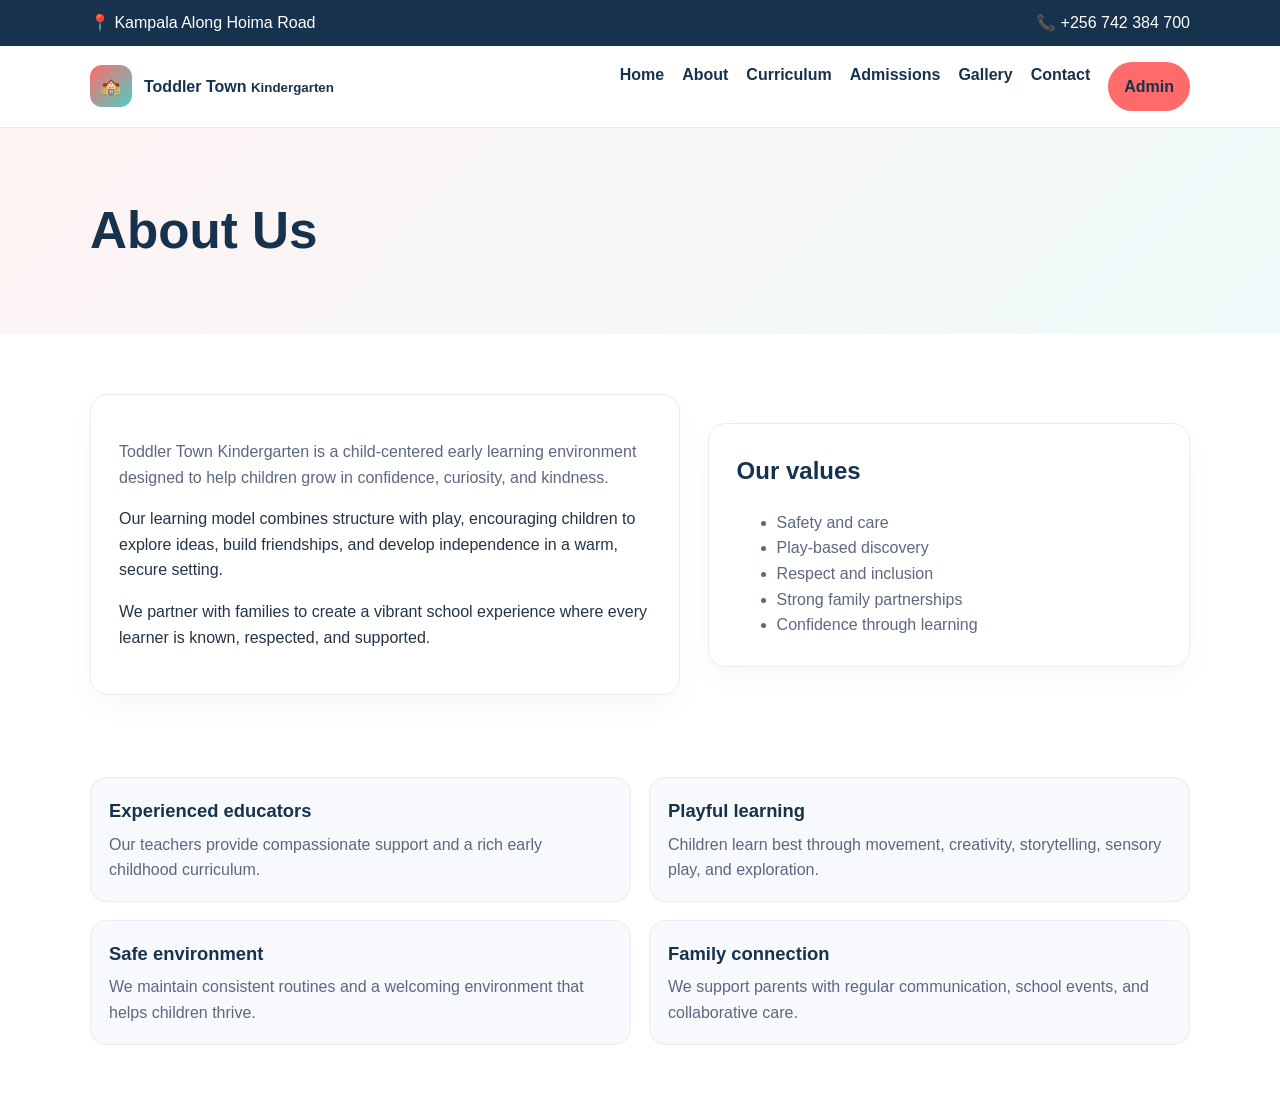
<file: about.html>
<!doctype html>
<html lang="en">
<head>
  <meta charset="utf-8">
  <meta name="viewport" content="width=device-width, initial-scale=1">
  <title>About | Toddler Town Kindergarten</title>
  <style>
    :root { --primary:#ff6b6b; --secondary:#4ecdc4; --dark:#17324d; --text:#243447; --muted:#5c6780; --light:#f7f9fc; --line:#e7edf5; }
    * { box-sizing: border-box; }
    body { margin:0; font-family: Arial, Helvetica, sans-serif; color: var(--text); background: #fff; line-height:1.6; }
    a { color: inherit; text-decoration: none; }
    .container { width: min(1100px, 92vw); margin: 0 auto; }
    .topbar { background: var(--dark); color:#fff; padding:10px 0; }
    .topbar-inner { display:flex; justify-content:space-between; gap:16px; flex-wrap:wrap; }
    .nav { background: rgba(255,255,255,.96); position: sticky; top:0; border-bottom:1px solid var(--line); }
    .nav-inner { display:flex; align-items:center; justify-content:space-between; gap:18px; padding:16px 0; }
    .brand { display:flex; align-items:center; gap:12px; font-weight:700; color:var(--dark); }
    .brand-mark { width:42px; height:42px; display:grid; place-items:center; border-radius:12px; background: linear-gradient(135deg, var(--primary), var(--secondary)); color:#fff; }
    .nav-links { display:flex; gap:18px; flex-wrap: wrap; }
    .nav-links a { color: var(--dark); font-weight: 600; }
    .btn { display:inline-block; padding:12px 16px; border-radius:999px; font-weight:700; }
    .btn-primary { background: var(--primary); color:#fff; }
    .btn-secondary { background: var(--secondary); color:#fff; }
    .page-header { background: linear-gradient(135deg, rgba(255,107,107,.08), rgba(78,205,196,.10)); padding: 62px 0; }
    .page-header h1 { margin:0; color: var(--dark); font-size: clamp(2.2rem, 4vw, 3.3rem); }
    .split { display: grid; grid-template-columns: 1.1fr .9fr; gap: 28px; align-items: center; padding: 60px 0; }
    .card { background: #fff; border:1px solid var(--line); border-radius:18px; padding:28px; box-shadow:0 12px 28px rgba(0,0,0,.03); }
    .muted { color: var(--muted); }
    .feature-grid { display:grid; grid-template-columns: repeat(2, minmax(0,1fr)); gap: 18px; margin-top:22px; }
    .feature { background: var(--light); border:1px solid var(--line); border-radius:16px; padding:18px; }
    .feature h3 { margin:0 0 6px; font-size:1.15rem; color:var(--dark); }
    .feature p { margin:0; color: var(--muted); }
    @media (max-width: 840px) { .split, .feature-grid { grid-template-columns: 1fr; } }
  </style>
</head>
<body>
  <div class="topbar">
    <div class="container topbar-inner">
      <div>📍 Kampala Along Hoima Road</div>
      <div>📞 +256 742 384 700</div>
    </div>
  </div>
  <nav class="nav">
    <div class="container nav-inner">
      <a href="index.html" class="brand">
        <span class="brand-mark">🏫</span>
        <span>Toddler Town <small>Kindergarten</small></span>
      </a>
      <div class="nav-links">
        <a href="index.html">Home</a>
        <a href="about.html">About</a>
        <a href="curriculum.html">Curriculum</a>
        <a href="admission.html">Admissions</a>
        <a href="gallery.html">Gallery</a>
        <a href="contact.html">Contact</a>
        <a href="admin.html" class="btn btn-primary">Admin</a>
      </div>
    </div>
  </nav>

  <header class="page-header">
    <div class="container">
      <h1>About Us</h1>
    </div>
  </header>

  <main class="container split">
    <div>
      <div class="card">
        <p class="muted">Toddler Town Kindergarten is a child-centered early learning environment designed to help children grow in confidence, curiosity, and kindness.</p>
        <p>Our learning model combines structure with play, encouraging children to explore ideas, build friendships, and develop independence in a warm, secure setting.</p>
        <p>We partner with families to create a vibrant school experience where every learner is known, respected, and supported.</p>
      </div>
    </div>
    <div class="card">
      <h2 style="margin-top:0; color:var(--dark);">Our values</h2>
      <ul style="margin:0; color: var(--muted);">
        <li>Safety and care</li>
        <li>Play-based discovery</li>
        <li>Respect and inclusion</li>
        <li>Strong family partnerships</li>
        <li>Confidence through learning</li>
      </ul>
    </div>
  </main>

  <section class="container" style="padding-bottom:60px;">
    <div class="feature-grid">
      <div class="feature">
        <h3>Experienced educators</h3>
        <p>Our teachers provide compassionate support and a rich early childhood curriculum.</p>
      </div>
      <div class="feature">
        <h3>Playful learning</h3>
        <p>Children learn best through movement, creativity, storytelling, sensory play, and exploration.</p>
      </div>
      <div class="feature">
        <h3>Safe environment</h3>
        <p>We maintain consistent routines and a welcoming environment that helps children thrive.</p>
      </div>
      <div class="feature">
        <h3>Family connection</h3>
        <p>We support parents with regular communication, school events, and collaborative care.</p>
      </div>
    </div>
  </section>
</body>
</html>
</file>
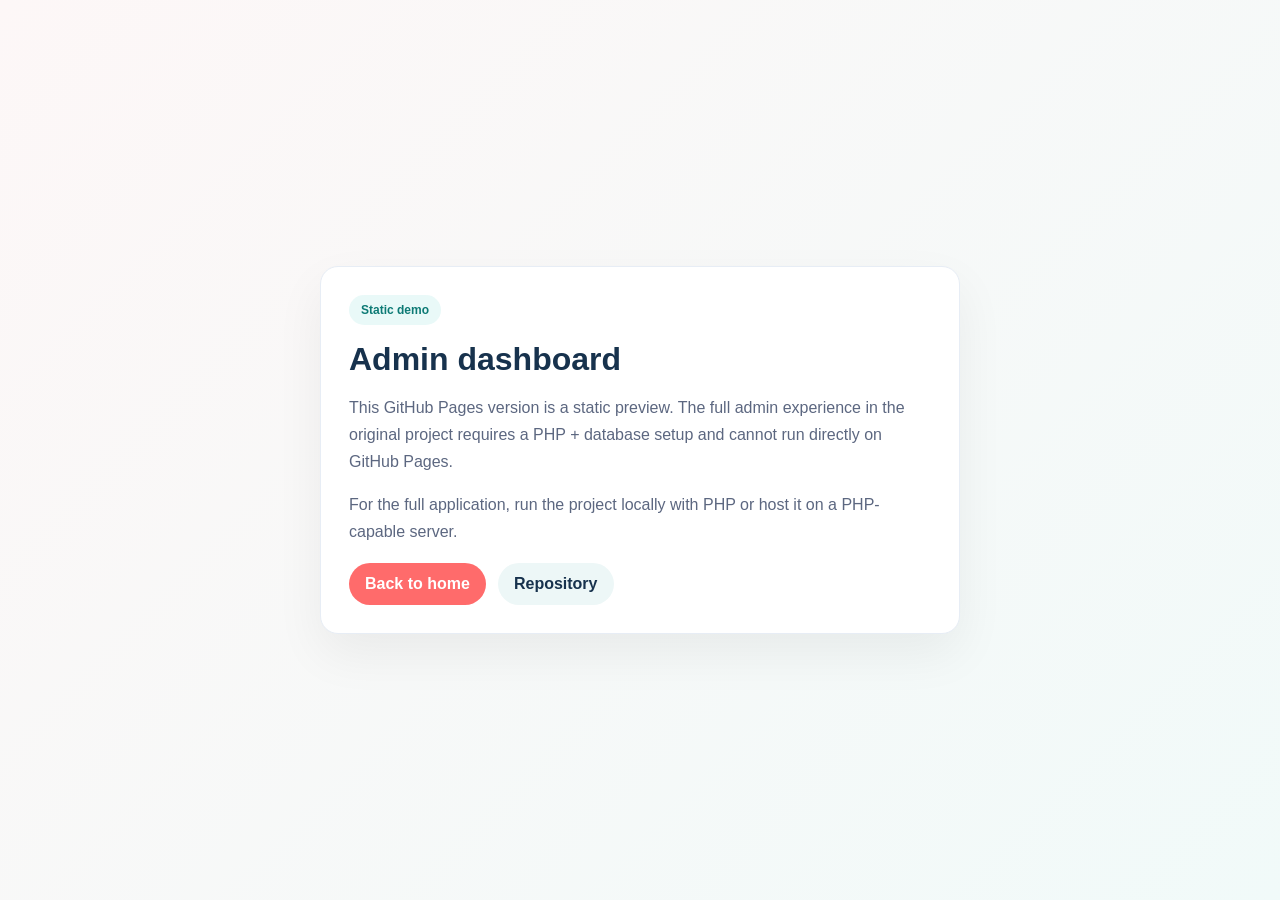
<file: admin.html>
<!doctype html>
<html lang="en">
<head>
  <meta charset="utf-8">
  <meta name="viewport" content="width=device-width, initial-scale=1">
  <title>Admin | Toddler Town Kindergarten</title>
  <style>
    :root { --primary:#ff6b6b; --secondary:#4ecdc4; --dark:#17324d; --text:#243447; --muted:#5c6780; --light:#f7f9fc; --line:#e7edf5; }
    * { box-sizing: border-box; }
    body { margin:0; font-family: Arial, Helvetica, sans-serif; color: var(--text); background: linear-gradient(135deg, #fdf7f7, #f1faf9); min-height:100vh; display:grid; place-items:center; }
    .card { width:min(640px, 92vw); background:#fff; border:1px solid var(--line); border-radius:18px; padding:28px; box-shadow:0 20px 50px rgba(0,0,0,.06); }
    .badge { display:inline-block; background: rgba(78,205,196,.12); color:#0d7a75; border-radius:999px; padding:8px 12px; font-size:12px; font-weight:700; }
    h1 { margin: 16px 0 10px; color: var(--dark); }
    p { color: var(--muted); line-height:1.7; }
    .btn { display:inline-block; padding:12px 16px; border-radius:999px; font-weight:700; text-decoration:none; }
    .btn-primary { background: var(--primary); color:#fff; }
    .btn-secondary { background: #edf7f7; color: var(--dark); }
  </style>
</head>
<body>
  <div class="card">
    <div class="badge">Static demo</div>
    <h1>Admin dashboard</h1>
    <p>This GitHub Pages version is a static preview. The full admin experience in the original project requires a PHP + database setup and cannot run directly on GitHub Pages.</p>
    <p>For the full application, run the project locally with PHP or host it on a PHP-capable server.</p>
    <div style="display:flex; gap:12px; flex-wrap:wrap; margin-top:18px;">
      <a class="btn btn-primary" href="index.html">Back to home</a>
      <a class="btn btn-secondary" href="https://github.com/shaficmugisha433/toddler-kindergarten">Repository</a>
    </div>
  </div>
</body>
</html>
</file>
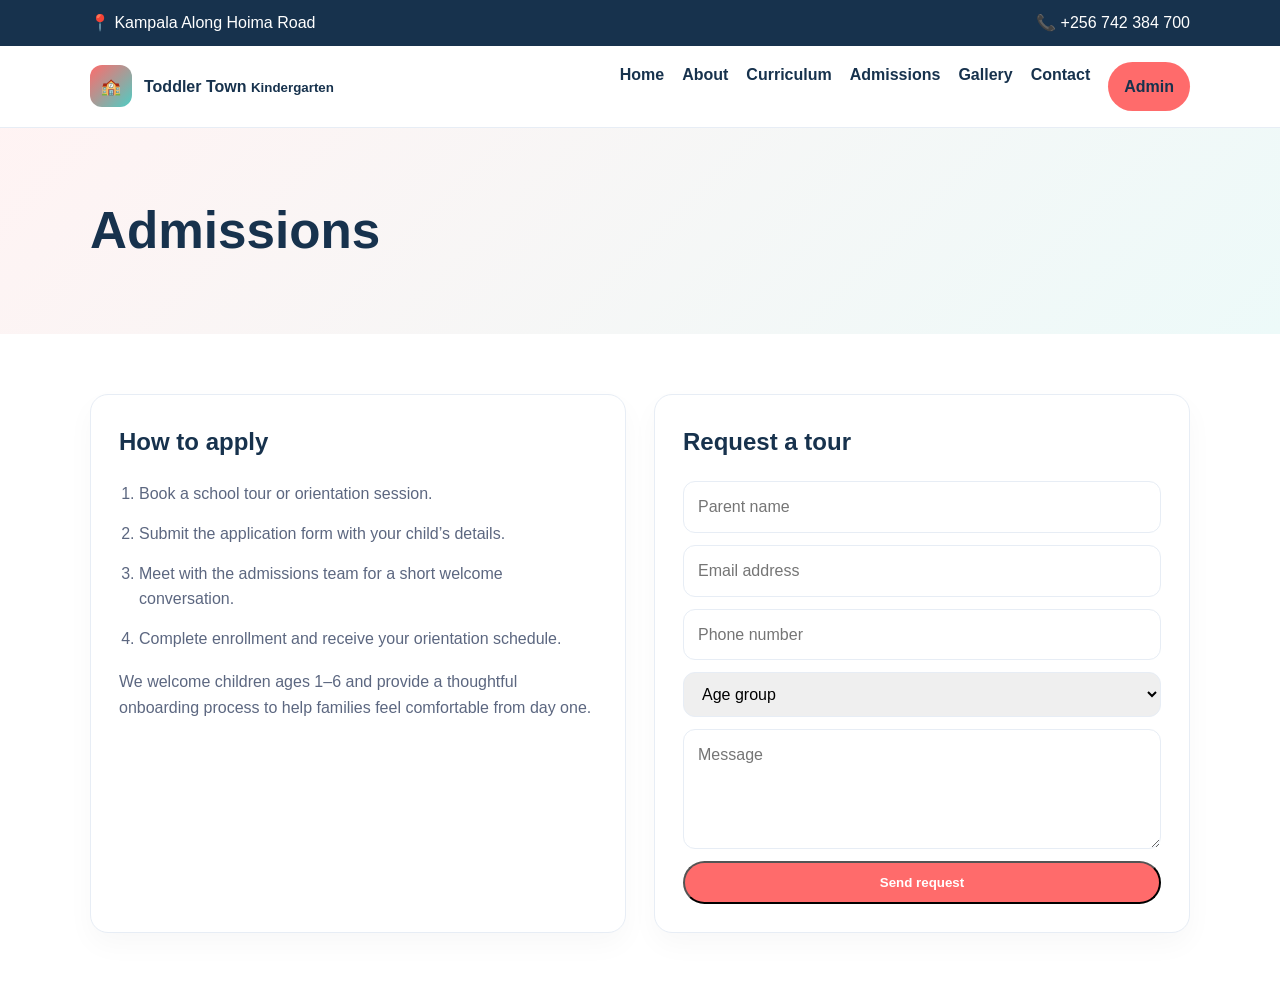
<file: admission.html>
<!doctype html>
<html lang="en">
<head>
  <meta charset="utf-8">
  <meta name="viewport" content="width=device-width, initial-scale=1">
  <title>Admissions | Toddler Town Kindergarten</title>
  <style>
    :root { --primary:#ff6b6b; --secondary:#4ecdc4; --dark:#17324d; --text:#243447; --muted:#5c6780; --light:#f7f9fc; --line:#e7edf5; }
    * { box-sizing: border-box; }
    body { margin:0; font-family: Arial, Helvetica, sans-serif; color: var(--text); background: #fff; line-height:1.6; }
    a { color: inherit; text-decoration: none; }
    .container { width: min(1100px, 92vw); margin: 0 auto; }
    .topbar { background: var(--dark); color:#fff; padding:10px 0; }
    .topbar-inner { display:flex; justify-content:space-between; gap:16px; flex-wrap:wrap; }
    .nav { background: rgba(255,255,255,.96); position: sticky; top:0; border-bottom:1px solid var(--line); }
    .nav-inner { display:flex; align-items:center; justify-content:space-between; gap:18px; padding:16px 0; }
    .brand { display:flex; align-items:center; gap:12px; font-weight:700; color:var(--dark); }
    .brand-mark { width:42px; height:42px; display:grid; place-items:center; border-radius:12px; background: linear-gradient(135deg, var(--primary), var(--secondary)); color:#fff; }
    .nav-links { display:flex; gap:18px; flex-wrap: wrap; }
    .nav-links a { color: var(--dark); font-weight: 600; }
    .btn { display:inline-block; padding:12px 16px; border-radius:999px; font-weight:700; }
    .btn-primary { background: var(--primary); color:#fff; }
    .page-header { background: linear-gradient(135deg, rgba(255,107,107,.08), rgba(78,205,196,.10)); padding: 62px 0; }
    .page-header h1 { margin:0; color: var(--dark); font-size: clamp(2.2rem, 4vw, 3.3rem); }
    .content { display:grid; grid-template-columns: 1fr 1fr; gap:28px; padding: 60px 0; }
    .card { background: #fff; border:1px solid var(--line); border-radius:18px; padding:28px; box-shadow:0 12px 28px rgba(0,0,0,.03); }
    .muted { color: var(--muted); }
    .steps { display:grid; gap:14px; margin: 0; padding-left: 20px; color: var(--muted); }
    form { display:grid; gap:12px; }
    input, select, textarea { width:100%; padding:12px 14px; border:1px solid var(--line); border-radius:12px; font:inherit; }
    textarea { min-height:120px; resize: vertical; }
    @media (max-width: 840px) { .content { grid-template-columns: 1fr; } }
  </style>
</head>
<body>
  <div class="topbar">
    <div class="container topbar-inner">
      <div>📍 Kampala Along Hoima Road</div>
      <div>📞 +256 742 384 700</div>
    </div>
  </div>
  <nav class="nav">
    <div class="container nav-inner">
      <a href="index.html" class="brand">
        <span class="brand-mark">🏫</span>
        <span>Toddler Town <small>Kindergarten</small></span>
      </a>
      <div class="nav-links">
        <a href="index.html">Home</a>
        <a href="about.html">About</a>
        <a href="curriculum.html">Curriculum</a>
        <a href="admission.html">Admissions</a>
        <a href="gallery.html">Gallery</a>
        <a href="contact.html">Contact</a>
        <a href="admin.html" class="btn btn-primary">Admin</a>
      </div>
    </div>
  </nav>

  <header class="page-header">
    <div class="container"><h1>Admissions</h1></div>
  </header>

  <main class="container content">
    <div class="card">
      <h2 style="margin-top:0; color:var(--dark);">How to apply</h2>
      <ol class="steps">
        <li>Book a school tour or orientation session.</li>
        <li>Submit the application form with your child’s details.</li>
        <li>Meet with the admissions team for a short welcome conversation.</li>
        <li>Complete enrollment and receive your orientation schedule.</li>
      </ol>
      <p class="muted" style="margin-top:18px;">We welcome children ages 1–6 and provide a thoughtful onboarding process to help families feel comfortable from day one.</p>
    </div>

    <div class="card">
      <h2 style="margin-top:0; color:var(--dark);">Request a tour</h2>
      <form>
        <input type="text" placeholder="Parent name" aria-label="Parent name">
        <input type="email" placeholder="Email address" aria-label="Email address">
        <input type="tel" placeholder="Phone number" aria-label="Phone number">
        <select aria-label="Child age group">
          <option>Age group</option>
          <option>Toddlers (1–2 years)</option>
          <option>Preschool (2–4 years)</option>
          <option>Kindergarten (4–6 years)</option>
        </select>
        <textarea placeholder="Message"></textarea>
        <button class="btn btn-primary" type="button">Send request</button>
      </form>
    </div>
  </main>
</body>
</html>
</file>
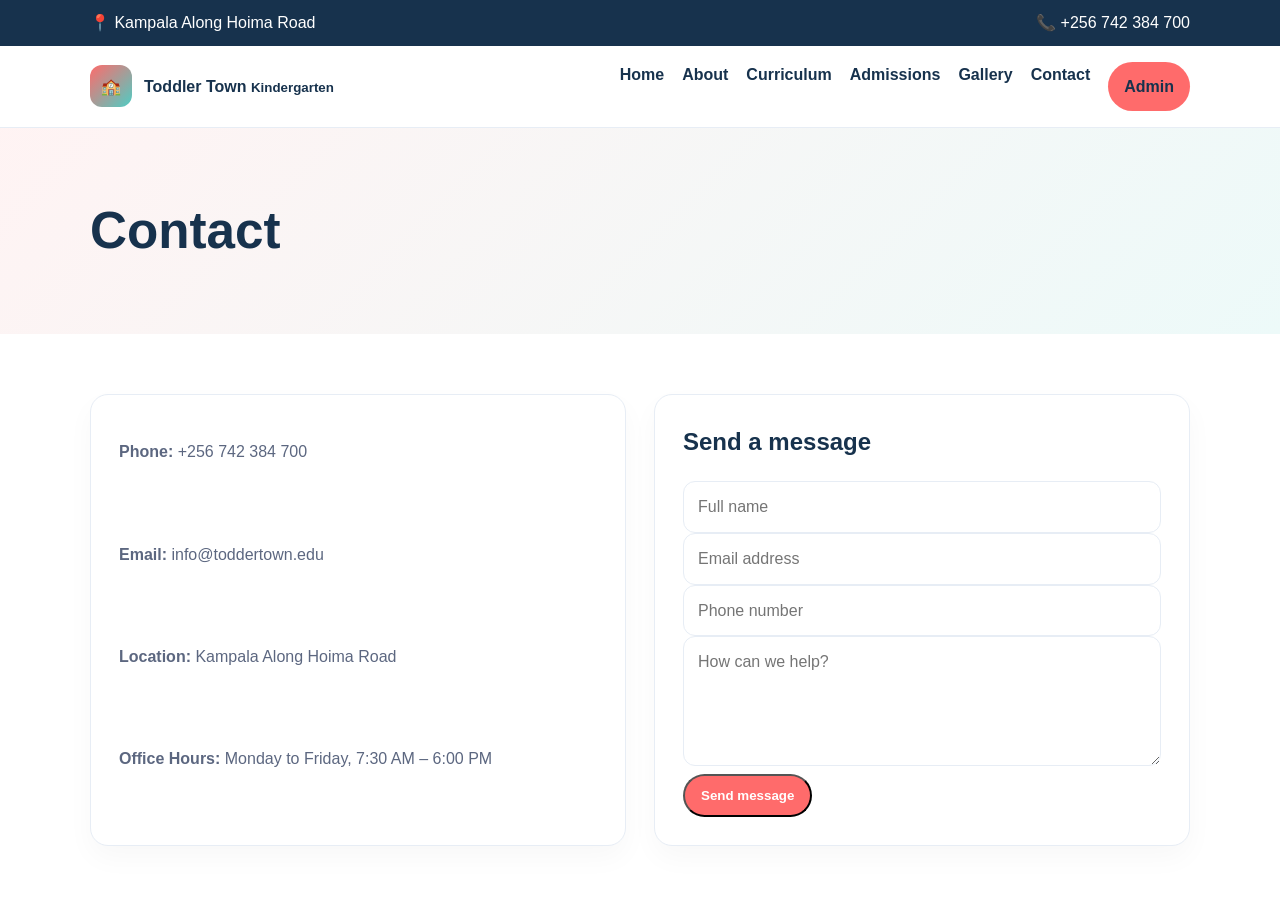
<file: contact.html>
<!doctype html>
<html lang="en">
<head>
  <meta charset="utf-8">
  <meta name="viewport" content="width=device-width, initial-scale=1">
  <title>Contact | Toddler Town Kindergarten</title>
  <style>
    :root { --primary:#ff6b6b; --secondary:#4ecdc4; --dark:#17324d; --text:#243447; --muted:#5c6780; --light:#f7f9fc; --line:#e7edf5; }
    * { box-sizing: border-box; }
    body { margin:0; font-family: Arial, Helvetica, sans-serif; color: var(--text); background:#fff; line-height:1.6; }
    a { color: inherit; text-decoration: none; }
    .container { width: min(1100px, 92vw); margin: 0 auto; }
    .topbar { background: var(--dark); color:#fff; padding:10px 0; }
    .topbar-inner { display:flex; justify-content:space-between; gap:16px; flex-wrap:wrap; }
    .nav { background: rgba(255,255,255,.96); position: sticky; top:0; border-bottom:1px solid var(--line); }
    .nav-inner { display:flex; align-items:center; justify-content:space-between; gap:18px; padding:16px 0; }
    .brand { display:flex; align-items:center; gap:12px; font-weight:700; color:var(--dark); }
    .brand-mark { width:42px; height:42px; display:grid; place-items:center; border-radius:12px; background: linear-gradient(135deg, var(--primary), var(--secondary)); color:#fff; }
    .nav-links { display:flex; gap:18px; flex-wrap: wrap; }
    .nav-links a { color: var(--dark); font-weight: 600; }
    .btn { display:inline-block; padding:12px 16px; border-radius:999px; font-weight:700; }
    .btn-primary { background: var(--primary); color:#fff; }
    .page-header { background: linear-gradient(135deg, rgba(255,107,107,.08), rgba(78,205,196,.10)); padding: 62px 0; }
    .page-header h1 { margin:0; color: var(--dark); font-size: clamp(2.2rem, 4vw, 3.3rem); }
    .content { display:grid; grid-template-columns: 1fr 1fr; gap:28px; padding: 60px 0; }
    .card { background:#fff; border:1px solid var(--line); border-radius:18px; padding:28px; box-shadow:0 12px 28px rgba(0,0,0,.03); }
    input, textarea { width:100%; padding:12px 14px; border:1px solid var(--line); border-radius:12px; font: inherit; }
    textarea { min-height:130px; resize: vertical; }
    .info { display:grid; gap:16px; color: var(--muted); }
    @media (max-width: 840px) { .content { grid-template-columns: 1fr; } }
  </style>
</head>
<body>
  <div class="topbar">
    <div class="container topbar-inner">
      <div>📍 Kampala Along Hoima Road</div>
      <div>📞 +256 742 384 700</div>
    </div>
  </div>
  <nav class="nav">
    <div class="container nav-inner">
      <a href="index.html" class="brand">
        <span class="brand-mark">🏫</span>
        <span>Toddler Town <small>Kindergarten</small></span>
      </a>
      <div class="nav-links">
        <a href="index.html">Home</a>
        <a href="about.html">About</a>
        <a href="curriculum.html">Curriculum</a>
        <a href="admission.html">Admissions</a>
        <a href="gallery.html">Gallery</a>
        <a href="contact.html">Contact</a>
        <a href="admin.html" class="btn btn-primary">Admin</a>
      </div>
    </div>
  </nav>

  <header class="page-header">
    <div class="container"><h1>Contact</h1></div>
  </header>

  <main class="container content">
    <div class="card info">
      <p><strong>Phone:</strong> +256 742 384 700</p>
      <p><strong>Email:</strong> info@toddertown.edu</p>
      <p><strong>Location:</strong> Kampala Along Hoima Road</p>
      <p><strong>Office Hours:</strong> Monday to Friday, 7:30 AM – 6:00 PM</p>
    </div>
    <div class="card">
      <h2 style="margin-top:0; color:var(--dark);">Send a message</h2>
      <form>
        <input type="text" placeholder="Full name" aria-label="Full name">
        <input type="email" placeholder="Email address" aria-label="Email address">
        <input type="tel" placeholder="Phone number" aria-label="Phone number">
        <textarea placeholder="How can we help?"></textarea>
        <button class="btn btn-primary" type="button">Send message</button>
      </form>
    </div>
  </main>
</body>
</html>
</file>
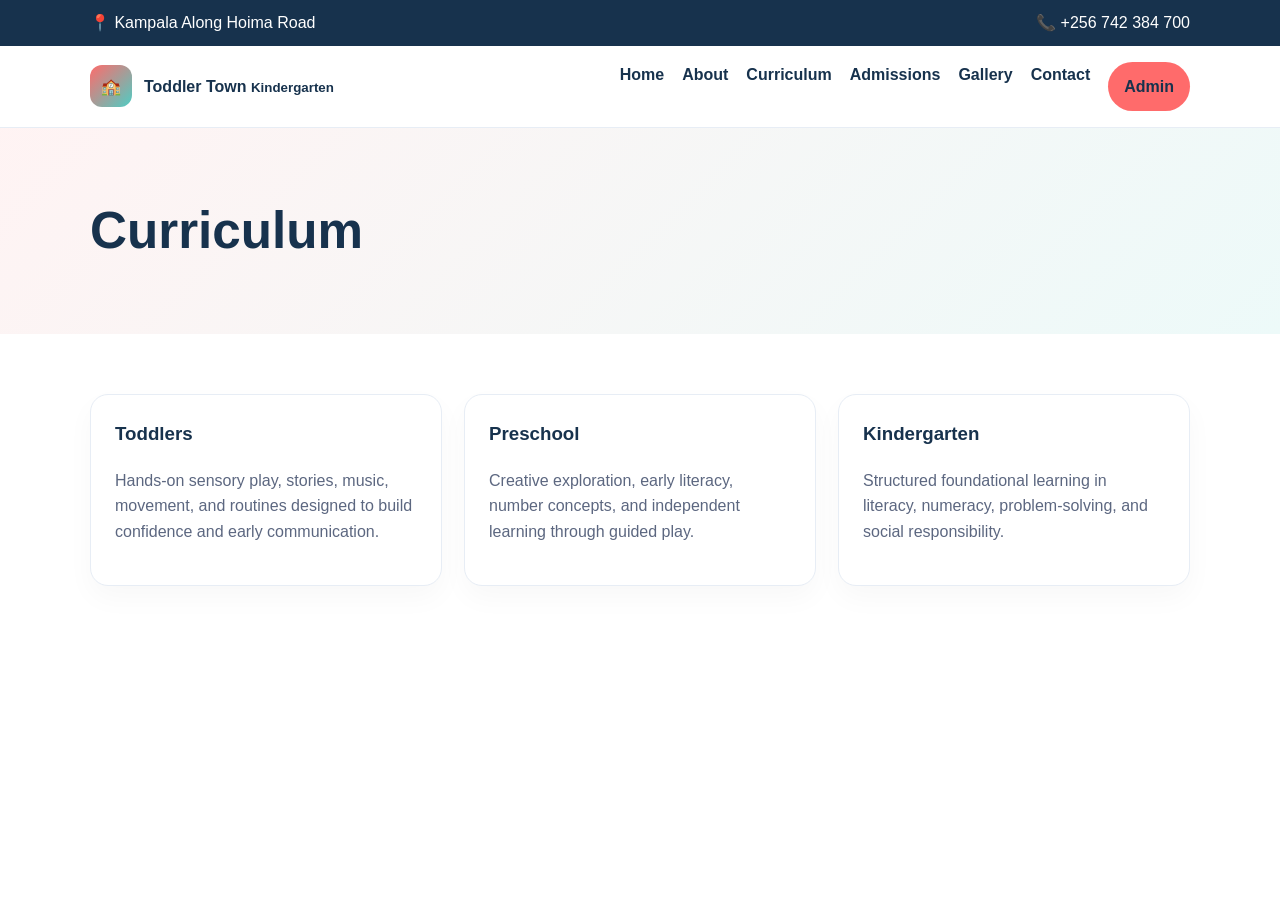
<file: curriculum.html>
<!doctype html>
<html lang="en">
<head>
  <meta charset="utf-8">
  <meta name="viewport" content="width=device-width, initial-scale=1">
  <title>Curriculum | Toddler Town Kindergarten</title>
  <style>
    :root { --primary:#ff6b6b; --secondary:#4ecdc4; --dark:#17324d; --text:#243447; --muted:#5c6780; --light:#f7f9fc; --line:#e7edf5; }
    * { box-sizing: border-box; }
    body { margin:0; font-family: Arial, Helvetica, sans-serif; color: var(--text); background:#fff; line-height:1.6; }
    a { color: inherit; text-decoration: none; }
    .container { width: min(1100px, 92vw); margin: 0 auto; }
    .topbar { background: var(--dark); color:#fff; padding:10px 0; }
    .topbar-inner { display:flex; justify-content:space-between; gap:16px; flex-wrap:wrap; }
    .nav { background: rgba(255,255,255,.96); position: sticky; top:0; border-bottom:1px solid var(--line); }
    .nav-inner { display:flex; align-items:center; justify-content:space-between; gap:18px; padding:16px 0; }
    .brand { display:flex; align-items:center; gap:12px; font-weight:700; color:var(--dark); }
    .brand-mark { width:42px; height:42px; display:grid; place-items:center; border-radius:12px; background: linear-gradient(135deg, var(--primary), var(--secondary)); color:#fff; }
    .nav-links { display:flex; gap:18px; flex-wrap: wrap; }
    .nav-links a { color: var(--dark); font-weight: 600; }
    .btn { display:inline-block; padding:12px 16px; border-radius:999px; font-weight:700; }
    .btn-primary { background: var(--primary); color:#fff; }
    .page-header { background: linear-gradient(135deg, rgba(255,107,107,.08), rgba(78,205,196,.10)); padding: 62px 0; }
    .page-header h1 { margin:0; color: var(--dark); font-size: clamp(2.2rem, 4vw, 3.3rem); }
    .grid { display:grid; grid-template-columns: repeat(3, minmax(0,1fr)); gap:22px; padding: 60px 0; }
    .card { background:#fff; border:1px solid var(--line); border-radius:18px; padding:24px; box-shadow:0 12px 28px rgba(0,0,0,.03); }
    .card h3 { margin-top:0; color:var(--dark); }
    .card p { color: var(--muted); }
    @media (max-width: 840px) { .grid { grid-template-columns: 1fr; } }
  </style>
</head>
<body>
  <div class="topbar">
    <div class="container topbar-inner">
      <div>📍 Kampala Along Hoima Road</div>
      <div>📞 +256 742 384 700</div>
    </div>
  </div>
  <nav class="nav">
    <div class="container nav-inner">
      <a href="index.html" class="brand">
        <span class="brand-mark">🏫</span>
        <span>Toddler Town <small>Kindergarten</small></span>
      </a>
      <div class="nav-links">
        <a href="index.html">Home</a>
        <a href="about.html">About</a>
        <a href="curriculum.html">Curriculum</a>
        <a href="admission.html">Admissions</a>
        <a href="gallery.html">Gallery</a>
        <a href="contact.html">Contact</a>
        <a href="admin.html" class="btn btn-primary">Admin</a>
      </div>
    </div>
  </nav>

  <header class="page-header">
    <div class="container"><h1>Curriculum</h1></div>
  </header>

  <main class="container grid">
    <div class="card">
      <h3>Toddlers</h3>
      <p>Hands-on sensory play, stories, music, movement, and routines designed to build confidence and early communication.</p>
    </div>
    <div class="card">
      <h3>Preschool</h3>
      <p>Creative exploration, early literacy, number concepts, and independent learning through guided play.</p>
    </div>
    <div class="card">
      <h3>Kindergarten</h3>
      <p>Structured foundational learning in literacy, numeracy, problem-solving, and social responsibility.</p>
    </div>
  </main>
</body>
</html>
</file>
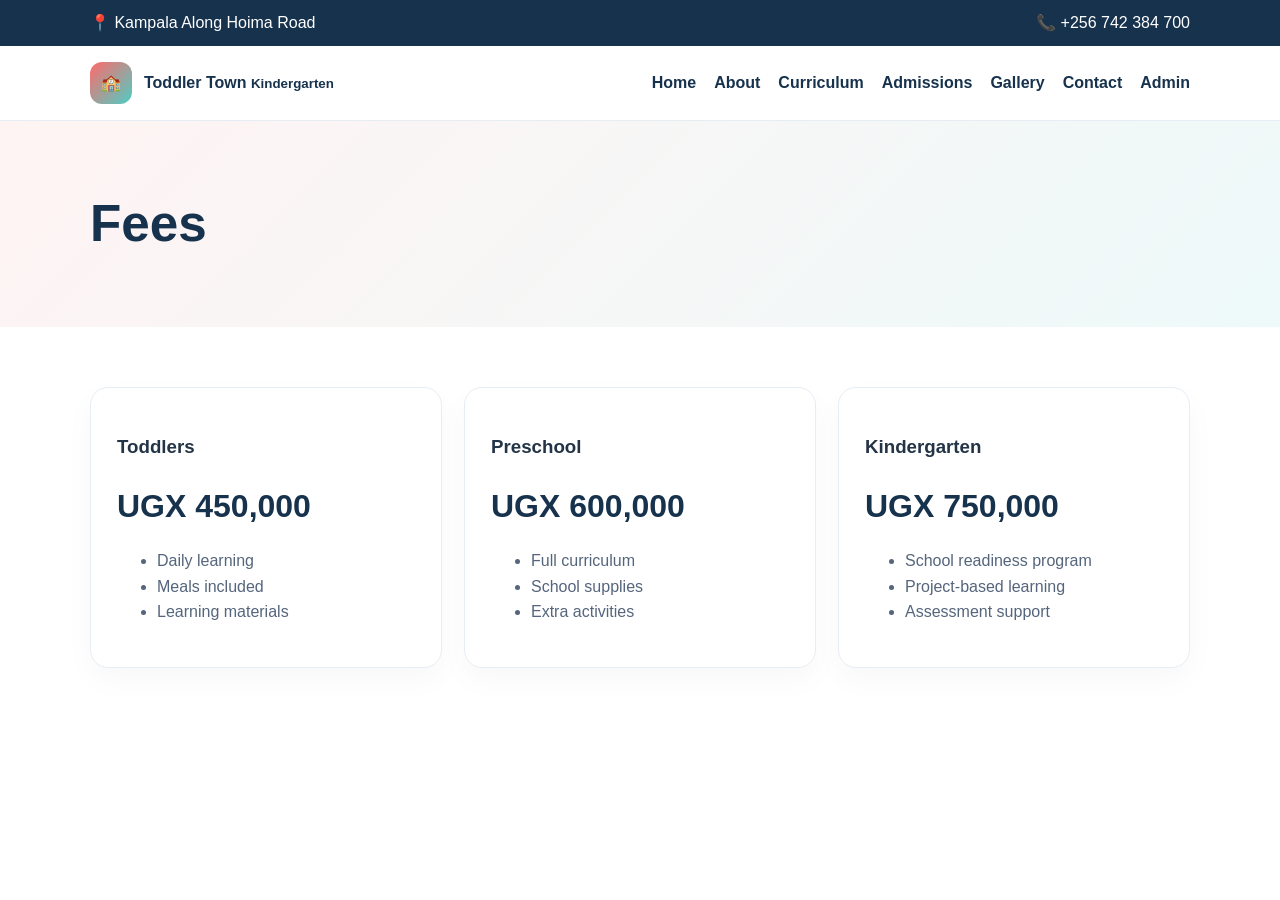
<file: fees.html>
<!doctype html>
<html lang="en">
<head>
  <meta charset="utf-8">
  <meta name="viewport" content="width=device-width, initial-scale=1">
  <title>Fees | Toddler Town Kindergarten</title>
  <style>
    :root { --primary:#ff6b6b; --secondary:#4ecdc4; --dark:#17324d; --text:#243447; --muted:#5c6780; --light:#f7f9fc; --line:#e7edf5; }
    * { box-sizing: border-box; }
    body { margin:0; font-family: Arial, Helvetica, sans-serif; color: var(--text); background:#fff; line-height:1.6; }
    a { color: inherit; text-decoration: none; }
    .container { width: min(1100px, 92vw); margin: 0 auto; }
    .topbar { background: var(--dark); color:#fff; padding:10px 0; }
    .topbar-inner { display:flex; justify-content:space-between; gap:16px; flex-wrap:wrap; }
    .nav { background: rgba(255,255,255,.96); position: sticky; top:0; border-bottom:1px solid var(--line); }
    .nav-inner { display:flex; align-items:center; justify-content:space-between; gap:18px; padding:16px 0; }
    .brand { display:flex; align-items:center; gap:12px; font-weight:700; color:var(--dark); }
    .brand-mark { width:42px; height:42px; display:grid; place-items:center; border-radius:12px; background: linear-gradient(135deg, var(--primary), var(--secondary)); color:#fff; }
    .nav-links { display:flex; gap:18px; flex-wrap: wrap; }
    .nav-links a { color: var(--dark); font-weight: 600; }
    .page-header { background: linear-gradient(135deg, rgba(255,107,107,.08), rgba(78,205,196,.10)); padding: 62px 0; }
    .page-header h1 { margin:0; color: var(--dark); font-size: clamp(2.2rem, 4vw, 3.3rem); }
    .pricing { display:grid; grid-template-columns: repeat(3, minmax(0,1fr)); gap:22px; padding:60px 0; }
    .card { background:#fff; border:1px solid var(--line); border-radius:18px; padding:26px; box-shadow: 0 12px 30px rgba(0,0,0,.03); }
    .price { font-size: 2rem; font-weight: 700; color: var(--dark); }
    ul { color: #55657c; }
    @media (max-width: 840px) { .pricing { grid-template-columns: 1fr; } }
  </style>
</head>
<body>
  <div class="topbar">
    <div class="container topbar-inner">
      <div>📍 Kampala Along Hoima Road</div>
      <div>📞 +256 742 384 700</div>
    </div>
  </div>
  <nav class="nav">
    <div class="container nav-inner">
      <a href="index.html" class="brand">
        <span class="brand-mark">🏫</span>
        <span>Toddler Town <small>Kindergarten</small></span>
      </a>
      <div class="nav-links">
        <a href="index.html">Home</a>
        <a href="about.html">About</a>
        <a href="curriculum.html">Curriculum</a>
        <a href="admission.html">Admissions</a>
        <a href="gallery.html">Gallery</a>
        <a href="contact.html">Contact</a>
        <a href="admin.html" class="btn btn-primary">Admin</a>
      </div>
    </div>
  </nav>

  <header class="page-header">
    <div class="container"><h1>Fees</h1></div>
  </header>

  <main class="container pricing">
    <div class="card">
      <h3>Toddlers</h3>
      <div class="price">UGX 450,000</div>
      <ul>
        <li>Daily learning</li>
        <li>Meals included</li>
        <li>Learning materials</li>
      </ul>
    </div>
    <div class="card">
      <h3>Preschool</h3>
      <div class="price">UGX 600,000</div>
      <ul>
        <li>Full curriculum</li>
        <li>School supplies</li>
        <li>Extra activities</li>
      </ul>
    </div>
    <div class="card">
      <h3>Kindergarten</h3>
      <div class="price">UGX 750,000</div>
      <ul>
        <li>School readiness program</li>
        <li>Project-based learning</li>
        <li>Assessment support</li>
      </ul>
    </div>
  </main>
</body>
</html>
</file>
